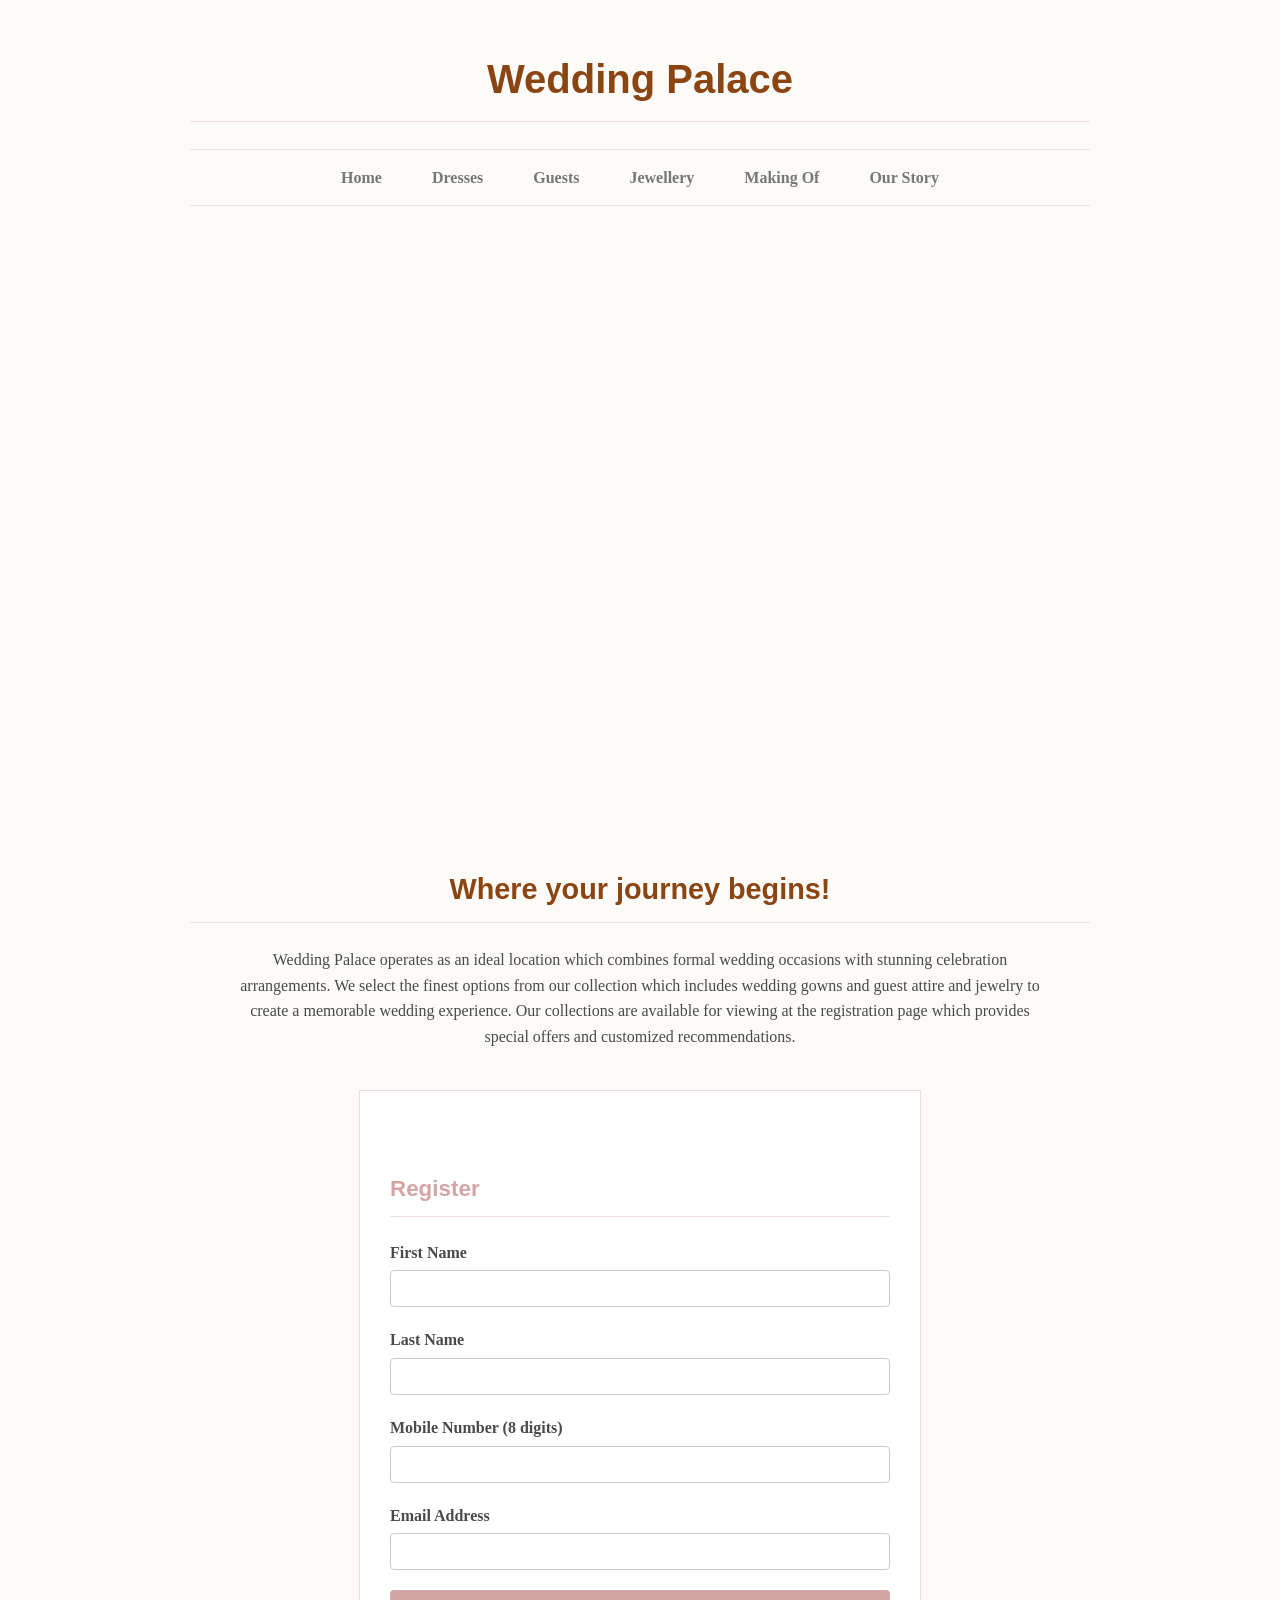
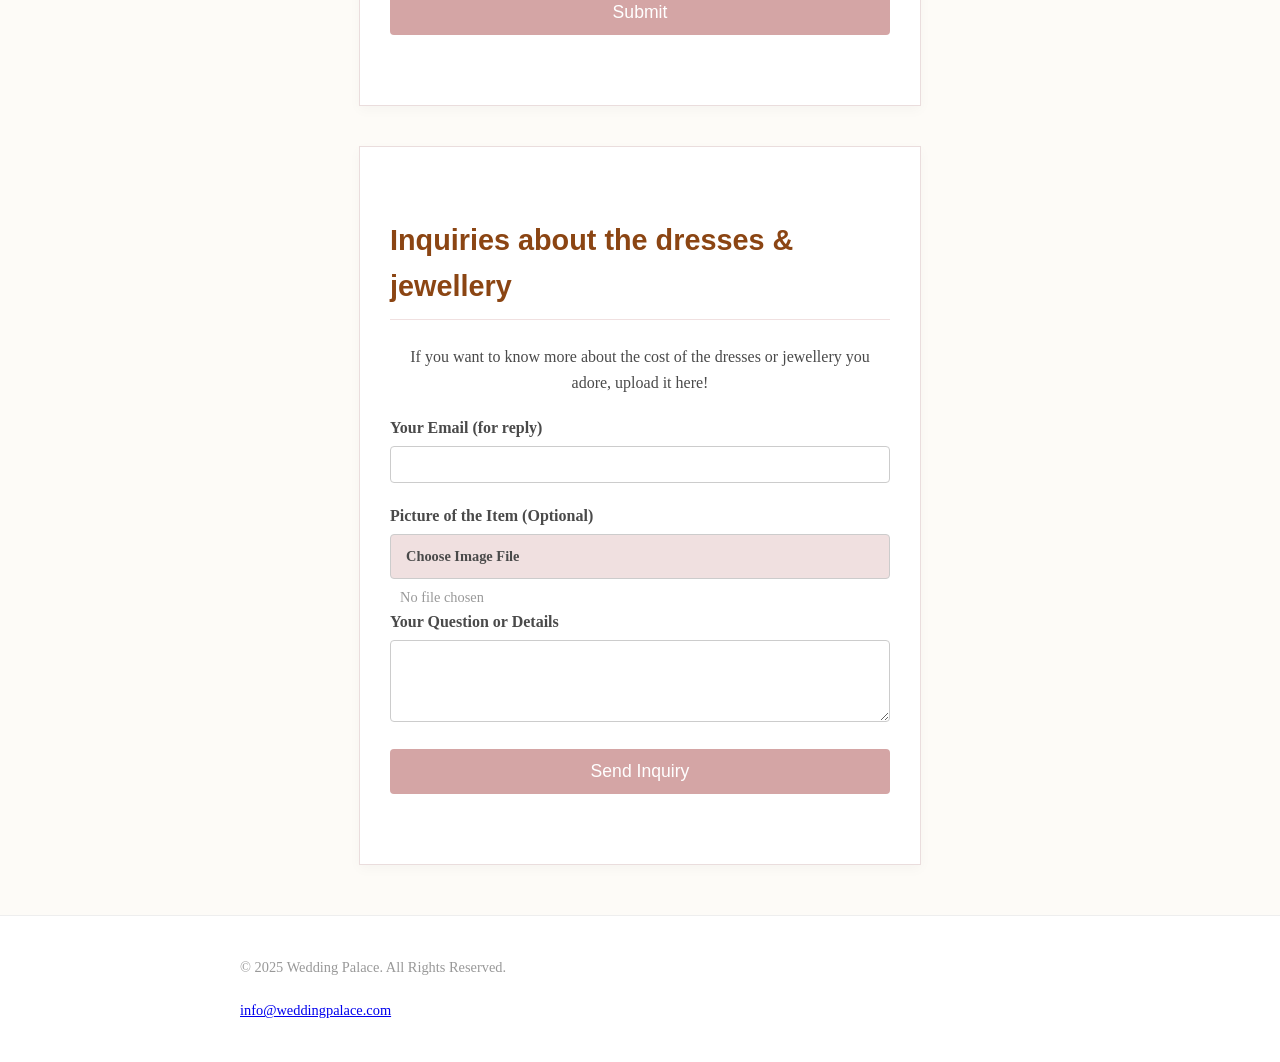
<file: index.html>
<!DOCTYPE html>
<html lang="en">
<head>
    <meta charset="UTF-8">
    <meta name="viewport" content="width=device-width, initial-scale=1.0">
    <title>Home</title>
    <link rel="stylesheet" href="stylesheet.css">
</head>
<body>
    <div class="container">

        <h1>Wedding Palace</h1>

        <nav>
            <a href="index.html">Home</a>
            <a href="dresses.html">Dresses</a>
            <a href="guests.html">Guests</a>
            <a href="jewellery.html">Jewellery</a>
            <a href="making-of.html">Making Of</a>
            <a href="our-story.html">Our Story</a>
        </nav>
    </div>
        <section id="video-section">
        
        <div class="video-container">
            <video autoplay loop muted>
                <source src="vid.mp4" type="video/mp4">
                Your browser does not support the video tag.
            </video>
        </div>
        
    </section>

    <div class="container">
        <section>
            <h2>Where your journey begins!</h2>
            <p style="text-align:center;">
 Wedding Palace operates as an ideal location which combines formal wedding occasions with stunning celebration arrangements. We select the finest options from our collection which includes wedding gowns and guest attire and jewelry to create a memorable wedding experience. Our collections are available for viewing at the registration page which provides special offers and customized recommendations.            </p>
        </section>

        <section class="form-section">
            <h3>Register</h3>
            <form id="registration-form" onsubmit="event.preventDefault(); validateForm();">
                
                <label for="firstName">First Name</label>
                <input type="text" id="firstName" name="firstName" required>

                <label for="lastName">Last Name</label>
                <input type="text" id="lastName" name="lastName" required>

                <label for="mobile">Mobile Number (8 digits)</label>
                <input type="text" id="mobile" name="mobile" required>

                <label for="email">Email Address</label>
                <input type="email" id="email" name="email" required>

                <button type="submit">Submit</button>
            </form>
            
            <div id="form-message"></div>
        </section>
        
        <section class="inquiry-section">
            <h2>Inquiries about the dresses & jewellery</h2>
            <p style="text-align:center;">
       If you want to know more about the cost of the dresses or jewellery you adore, upload it here!            </p>
            <form id="inquiry-form" onsubmit="event.preventDefault(); handleInquirySubmit();">
                <label for="inquiryEmail">Your Email (for reply)</label>
                <input type="email" id="inquiryEmail" name="inquiryEmail" required>

                <label for="itemImage">Picture of the Item (Optional)</label>
                <input type="file" id="itemImage" class="file-upload-input" accept="image/*">
                
                <label for="itemImage" class="file-upload-label">
                    Choose Image File
                </label>
                <span id="file-name" style="margin-left: 10px;">No file chosen</span>
                
                <label for="inquiryMessage">Your Question or Details</label>
                <textarea id="inquiryMessage" rows="4" required></textarea>

                <button type="submit">Send Inquiry</button>
            </form>
            <div id="inquiry-message"></div>
        </section>


    </div>

     <footer>
        <div class="container">
            <p>&copy; 2025 Wedding Palace. All Rights Reserved.</p>
             <p style="margin-top: 5px;"> <a href="mailto:info@weddingpalace.com">info@weddingpalace.com</a> </p>
        </div>
    </footer>


    <script>

        function validateForm() {
            const firstName = document.getElementById('firstName').value.trim();
            const lastName = document.getElementById('lastName').value.trim();
            const mobile = document.getElementById('mobile').value.trim();
            const email = document.getElementById('email').value.trim();
            const messageDiv = document.getElementById('form-message');
            messageDiv.className = '';
            messageDiv.innerHTML = '';

            let isValid = true;
            let errorMessages = [];

            if (!firstName || !lastName || !mobile || !email) {
                errorMessages.push('All fields must be filled out.');
                isValid = false;
            }

            const mobilePattern = /^\d{8}$/;
            if (!mobilePattern.test(mobile)) {
                errorMessages.push('Mobile Number must be exactly 8 digits.');
                isValid = false;
            }

            const emailPattern = /^[^\s@]+@[^\s@]+\.[^\s@]+$/;
            if (!emailPattern.test(email)) {
                errorMessages.push('Please enter a valid email address.');
                isValid = false;
            }

            if (isValid) {
                const fullName = `${firstName} ${lastName}`;
                localStorage.setItem('userName', fullName);
                
                messageDiv.classList.add('success');
                messageDiv.innerHTML = `Success! Welcome, ${fullName}. Your details have been recorded. You can now browse the full collections.`;
                
                document.getElementById('registration-form').reset(); 
                displayWelcomeBackMessage();
            } else {
                messageDiv.classList.add('error');
                messageDiv.innerHTML = '<strong>Validation Errors:</strong><ul>' + errorMessages.map(msg => `<li>${msg}</li>`).join('') + '</ul>';
            }
        }
        
        function displayWelcomeBackMessage() {
            const storedName = localStorage.getItem('userName');
            const formSection = document.querySelector('.form-section');
            let welcomeP = document.getElementById('welcome-back-msg');
            
            if (storedName) {
                if (!welcomeP) {
                    welcomeP = document.createElement('p');
                    welcomeP.id = 'welcome-back-msg';
                    welcomeP.classList.add('welcome-message'); 
                    formSection.insertAdjacentElement('beforebegin', welcomeP);
                }
                welcomeP.innerHTML = `Welcome back, ${storedName}! Enjoy the Wedding Palace collections.`;
            }
        }
        
        window.onload = function() {
            displayWelcomeBackMessage();
            
            const fileInput = document.getElementById('itemImage');
            const fileNameSpan = document.getElementById('file-name');
            fileInput.addEventListener('change', function() {
                if (fileInput.files.length > 0) {
                    fileNameSpan.textContent = fileInput.files[0].name;
                } else {
                    fileNameSpan.textContent = 'No file chosen';
                }
            });
        };


        function handleInquirySubmit() {
            const email = document.getElementById('inquiryEmail').value.trim();
            const message = document.getElementById('inquiryMessage').value.trim();
            const imageFile = document.getElementById('itemImage').files[0];
            const inquiryMessageDiv = document.getElementById('inquiry-message');
            inquiryMessageDiv.className = '';

            if (!email || !message) {
                inquiryMessageDiv.classList.add('error');
                inquiryMessageDiv.innerHTML = 'Please provide your email and a message for the inquiry.';
                return;
            }

            const fileName = imageFile ? imageFile.name : 'No image attached';

            inquiryMessageDiv.classList.add('success');
            inquiryMessageDiv.innerHTML = `
                Thank you for your inquiry sent from ${email}!<br>
                Item: <strong>${fileName}</strong><br>
                We will review your request and reply to you soon.
            `;
            
            document.getElementById('inquiry-form').reset();
            document.getElementById('file-name').textContent = 'No file chosen';
        }
    </script>

</body>
</html>
</file>
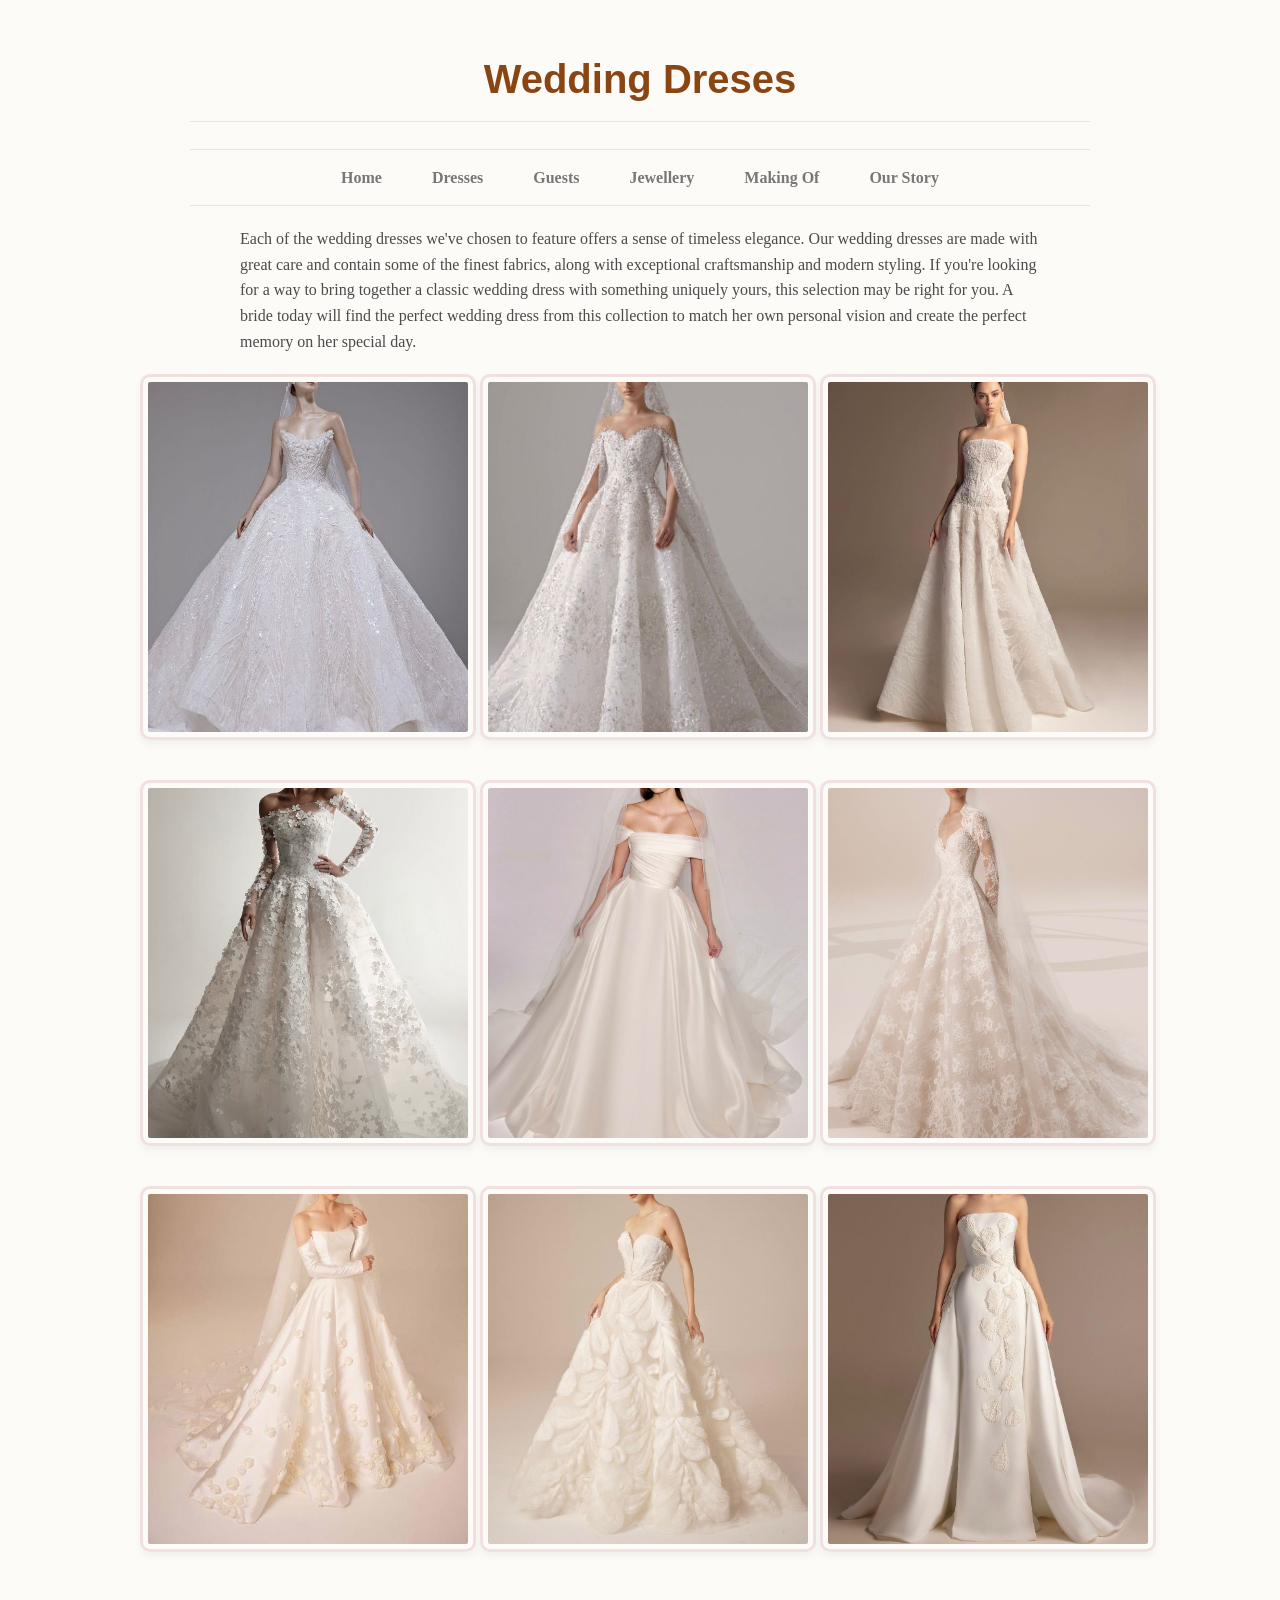
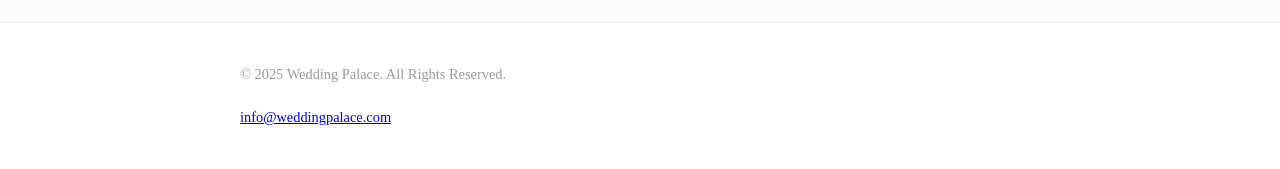
<file: dresses.html>
<!DOCTYPE html>
<html lang="en">
<head>
    <meta charset="UTF-8">
    <meta name="viewport" content="width=device-width, initial-scale=1.0">
    <title>Wedding Dresses</title>
    <link rel="stylesheet" href="stylesheet.css">
</head>

<body>

    <header>
        <div class="container">
            <h1>Wedding Dreses</h1>
        
               <nav>
            <a href="index.html">Home</a>
            <a href="dresses.html">Dresses</a>
            <a href="guests.html">Guests</a>
            <a href="jewllery.html">Jewellery</a>
            <a href="making-of.html">Making Of</a>
            <a href="our-story.html">Our Story</a>
        </nav>
    </header

    <main class="content-wrapper">
        
        <section class="introduction-section">
            <div class="intro-text-box">
<p> Each of the wedding dresses we've chosen to feature offers a sense of timeless elegance. Our wedding dresses are made with great care and contain some of the finest fabrics, along with exceptional craftsmanship and modern styling. If you're looking for a way to bring together a classic wedding dress with something uniquely yours, this selection may be right for you. A bride today will find the perfect wedding dress from this collection to match her own personal vision and create the perfect memory on her special day.</p>            </div>
            
        </section>

      <div class="gallery">
    <img src="dress1.jpg" alt="Dress 1">
    <img src="dress2.jpg" alt="Dress 2">
    <img src="dress3.jpg" alt="Dress 3">
    <img src="dress4.jpg" alt="Dress 4">
    <img src="dress5.jpg" alt="Dress 5">
    <img src="dress6.jpg" alt="Dress 6">
    <img src="dresss7.jpg" alt="Dress 7">
    <img src="dress8.jpg" alt="Dress 8">
    <img src="dress9.jpg" alt="Dress 9">


</div>
        
    </main>

    <footer>
        <div class="container">
            <p>&copy; 2025 Wedding Palace. All Rights Reserved.</p>
             <p style="margin-top: 5px;"> <a href="mailto:info@weddingpalace.com">info@weddingpalace.com</a> </p>
        </div>
    </footer>

</body>
</html>
</file>
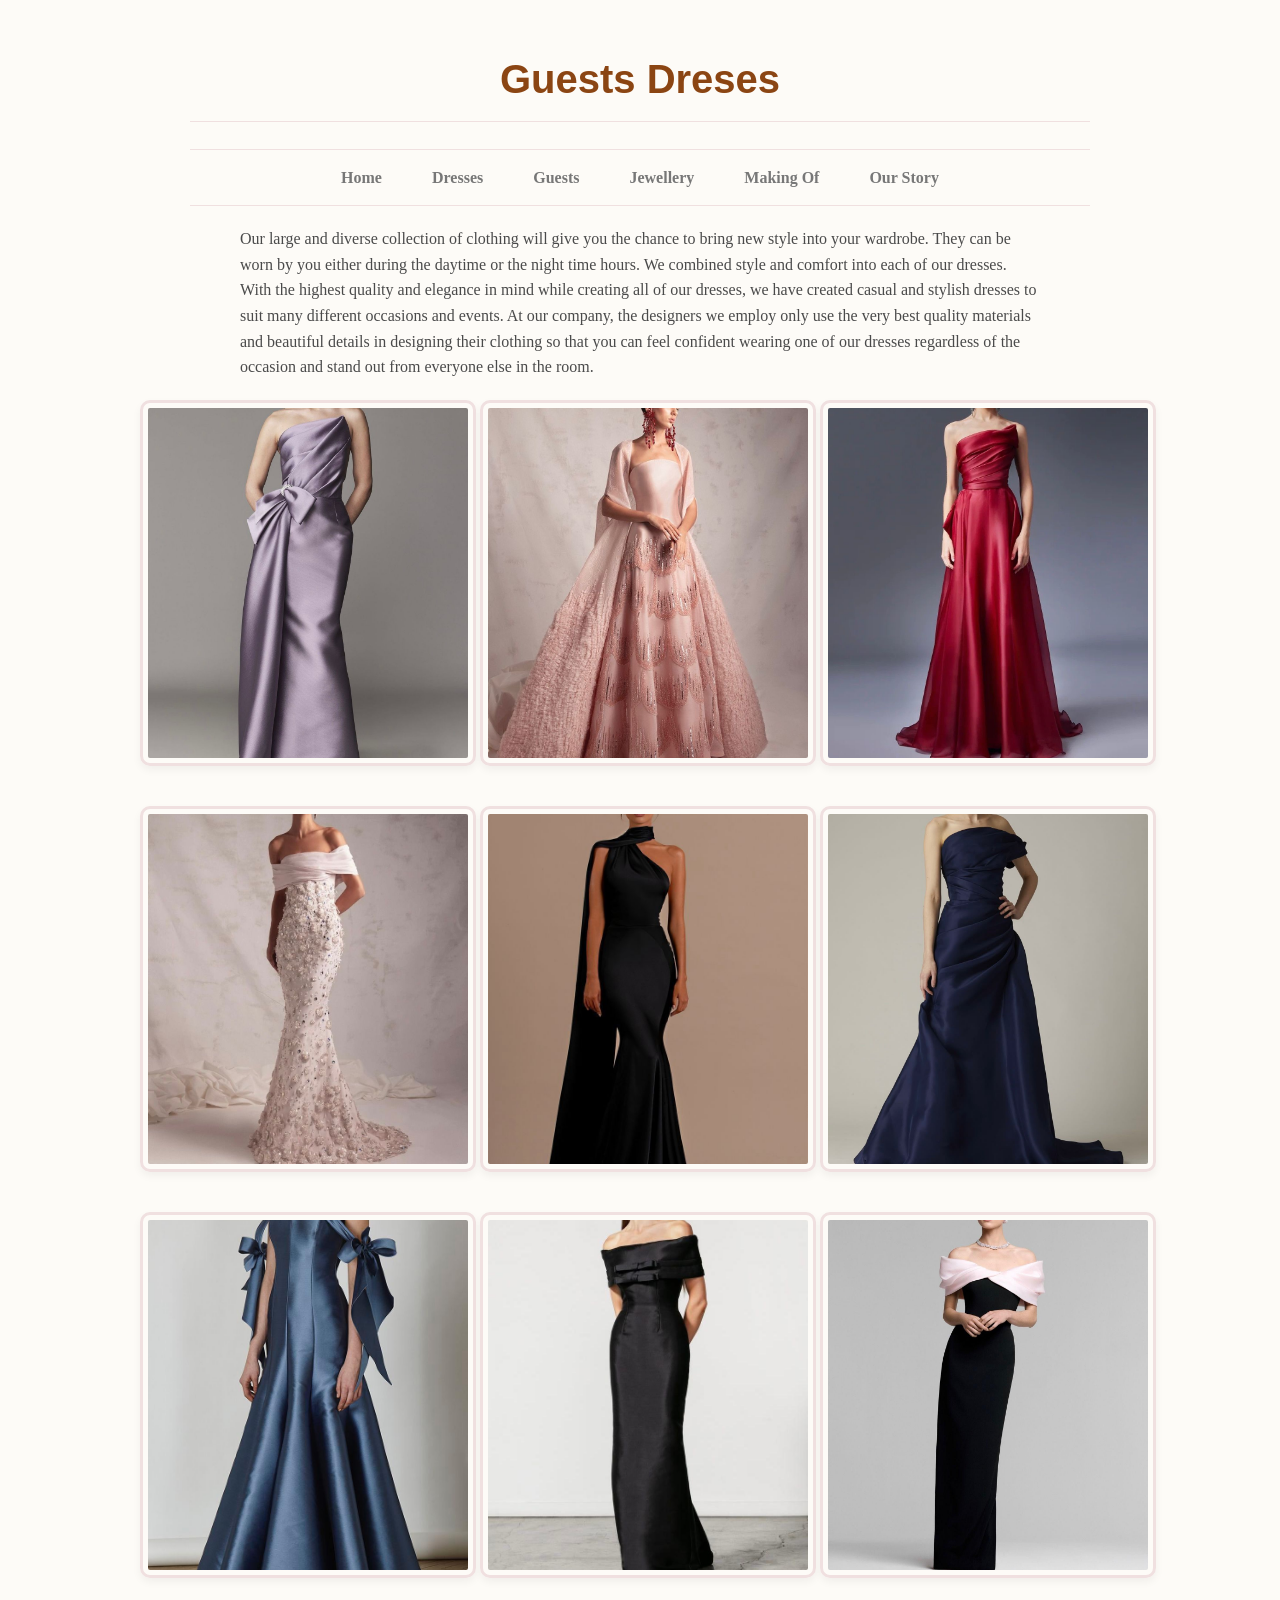
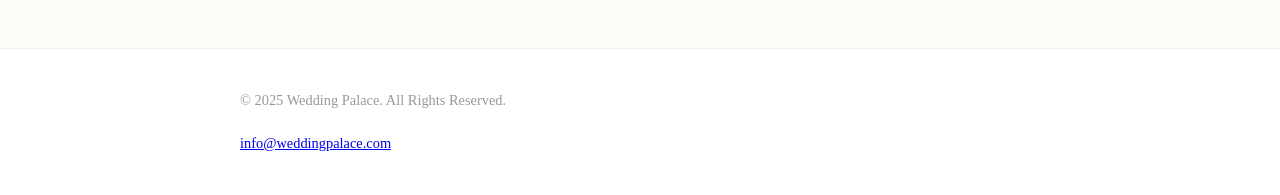
<file: guests.html>
<!DOCTYPE html>
<html lang="en">
<head>
    <meta charset="UTF-8">
    <meta name="viewport" content="width=device-width, initial-scale=1.0">
    <title>Guests Dresses</title>
    <link rel="stylesheet" href="stylesheet.css">
</head>

<body>

    <header>
        <div class="container">
            <h1>Guests Dreses</h1>
        
               <nav>
            <a href="index.html">Home</a>
            <a href="dresses.html">Dresses</a>
            <a href="guests.html">Guests</a>
            <a href="jewllery.html">Jewellery</a>
            <a href="making-of.html">Making Of</a>
            <a href="our-story.html">Our Story</a>
        </nav>
    </header

    <main class="content-wrapper">
        
        <section class="introduction-section">
            <div class="intro-text-box">
<p>Our large and diverse collection of clothing will give you the chance to bring new style into your wardrobe. They can be worn by you either during the daytime or the night time hours. We combined style and comfort into each of our dresses. With the highest quality and elegance in mind while creating all of our dresses, we have created casual and stylish dresses to suit many different occasions and events. At our company, the designers we employ only use the very best quality materials and beautiful details in designing their clothing so that you can feel confident wearing one of our dresses regardless of the occasion and stand out from everyone else in the room.</p>            </div>
            
        </section>

      <div class="gallery">
    <img src="guest1.jpg" alt="Dress 1">
    <img src="guest2.jpg" alt="Dress 2">
    <img src="guest3.jpg" alt="Dress 3">
    <img src="guest4.jpg" alt="Dress 4">
    <img src="guest5.jpg" alt="Dress 5">
    <img src="guest6.jpg" alt="Dress 6">
    <img src="guest7.jpg" alt="Dress 7">
    <img src="guest8.jpg" alt="Dress 8">
    <img src="guest9.jpg" alt="Dress 9">
</div>
        
    </main>

    <footer>
        <div class="container">
            <p>&copy; 2025 Wedding Palace. All Rights Reserved.</p>
             <p style="margin-top: 5px;"> <a href="mailto:info@weddingpalace.com">info@weddingpalace.com</a> </p>
        </div>
    </footer>
</body>
</html>
</file>
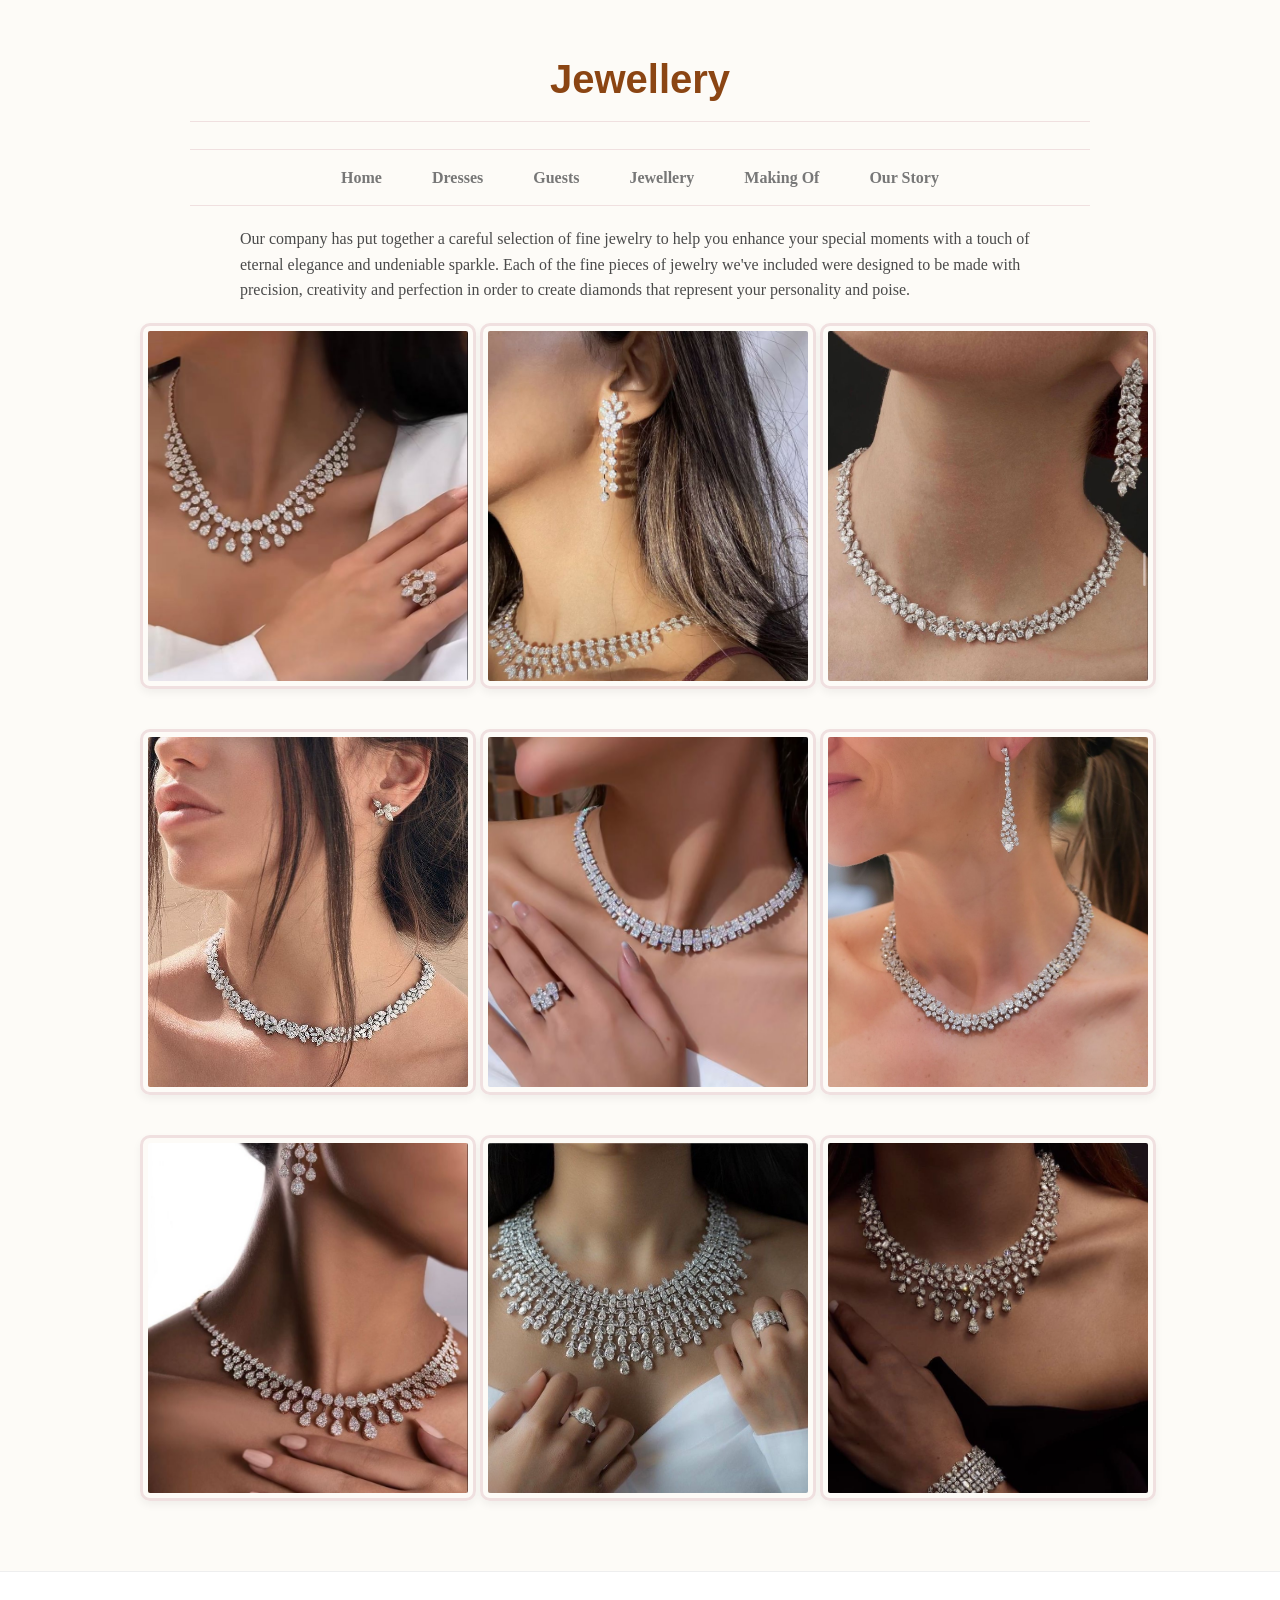
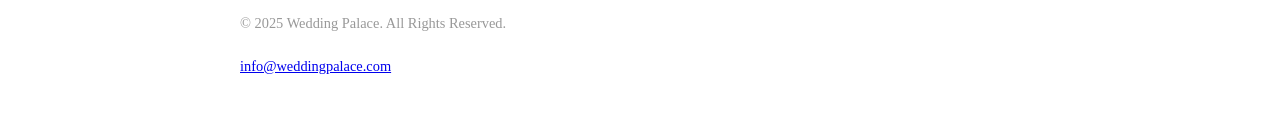
<file: jewllery.html>
<!DOCTYPE html>
<html lang="en">
<head>
    <meta charset="UTF-8">
    <meta name="viewport" content="width=device-width, initial-scale=1.0">
    <title>Jewellerys</title>
    <link rel="stylesheet" href="stylesheet.css">
</head>

<body>

    <header>
        <div class="container">
            <h1>Jewellery</h1>
        
               <nav>
            <a href="index.html">Home</a>
            <a href="dresses.html">Dresses</a>
            <a href="guests.html">Guests</a>
            <a href="jewllery.html">Jewellery</a>
            <a href="making-of.html">Making Of</a>
            <a href="our-story.html">Our Story</a>
        </nav>
    </header

    <main class="content-wrapper">
        
        <section class="introduction-section">
            <div class="intro-text-box">
<p>Our company has put together a careful selection of fine jewelry to help you enhance your special moments with a touch of eternal elegance and undeniable sparkle. Each of the fine pieces of jewelry we've included were designed to be made with precision, creativity and perfection in order to create diamonds that represent your personality and poise.</p>            </div>
            
        </section>

        <div class="gallery">
            <img src="jewellery1.jpg" alt="jewellery1" />
            <img src="jewellery2.jpg" alt="jewellery2" />
            <img src="jewellery3.jpg" alt="jewellery3" />
            <img src="jewellery4.jpg" alt="jewellery4" />
            <img src="jewellery5.jpg" alt="jewellery5" />
            <img src="jewellery6.jpg" alt="jewellery6" />
            <img src="jewellery7.jpg" alt="jewellery7" />
            <img src="jewellery8.jpg" alt="jewellery8" />
            <img src="jewellery9.jpg" alt="jewellery9" />
        </div>
    </main>

    <footer>
        <div class="container">
            <p>&copy; 2025 Wedding Palace. All Rights Reserved.</p>
             <p style="margin-top: 5px;"> <a href="mailto:info@weddingpalace.com">info@weddingpalace.com</a> </p>
        </div>
    </footer>
</body>
</html>
</file>
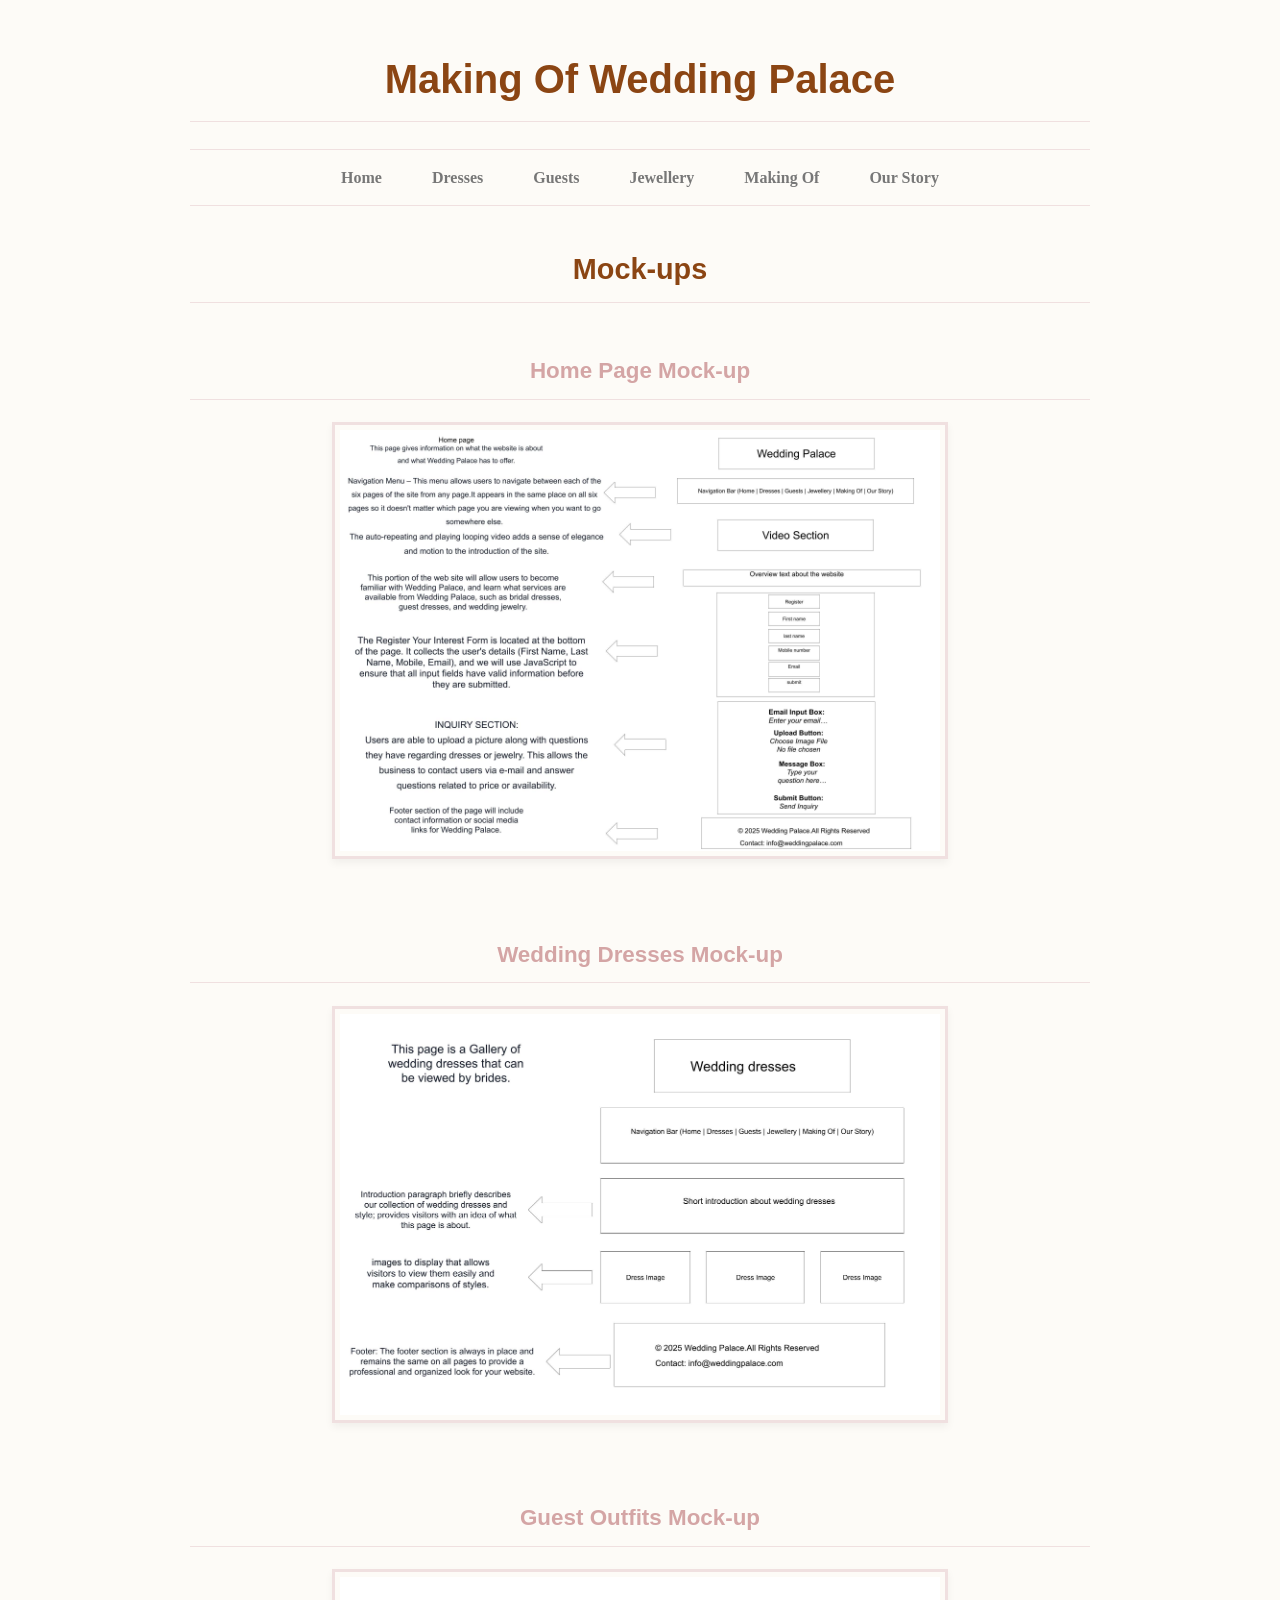
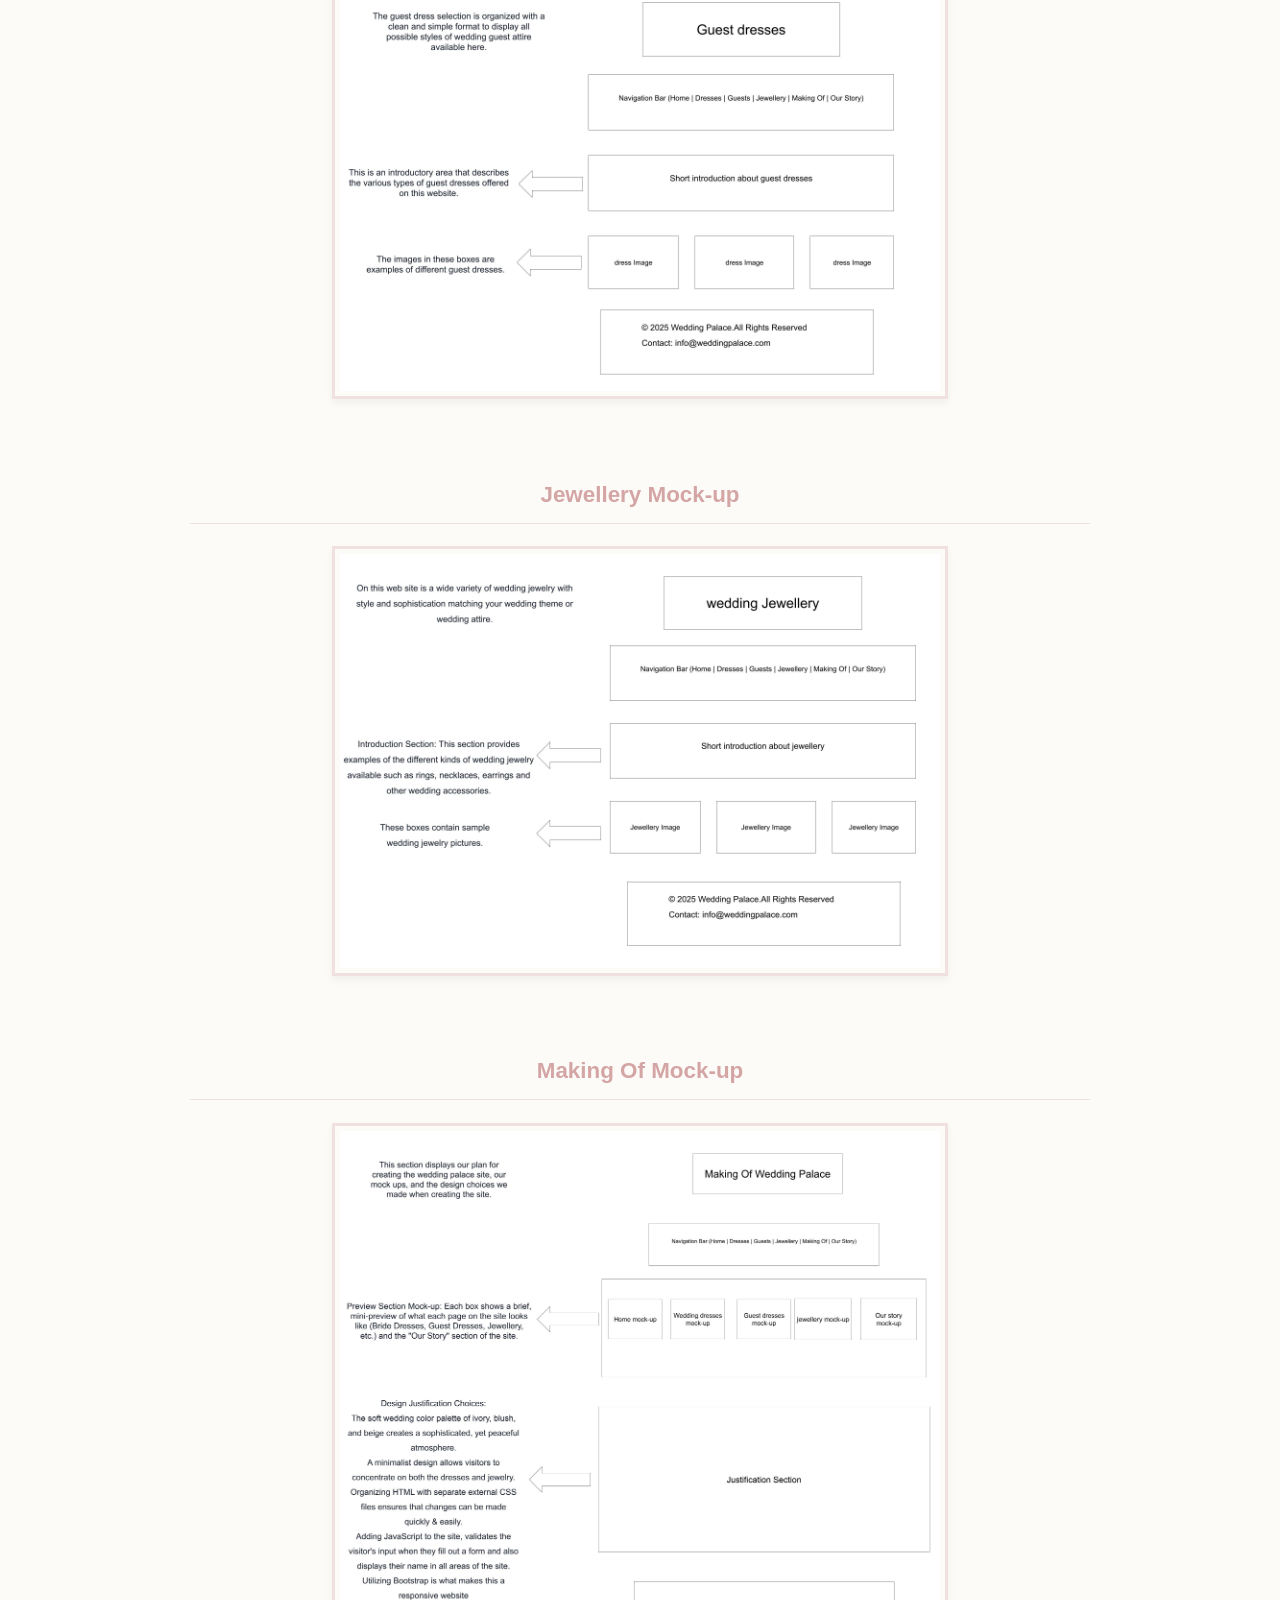
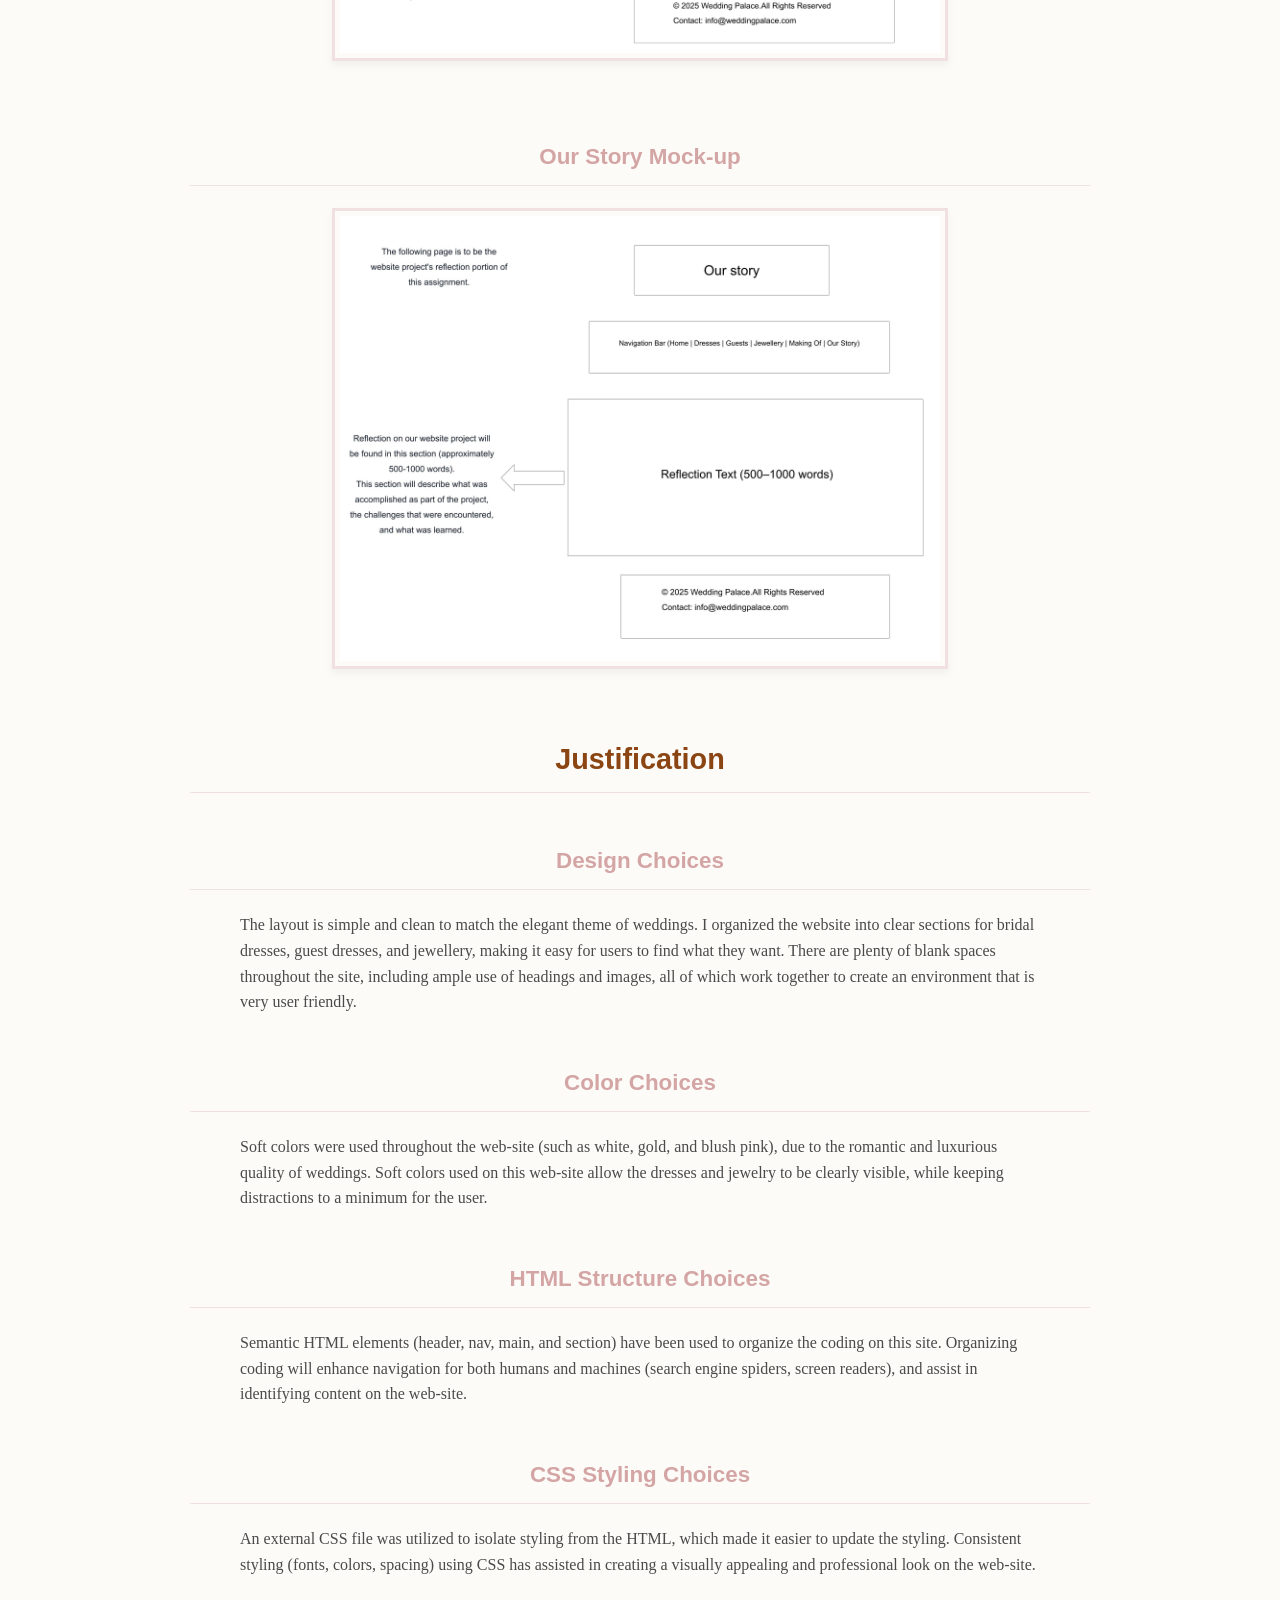
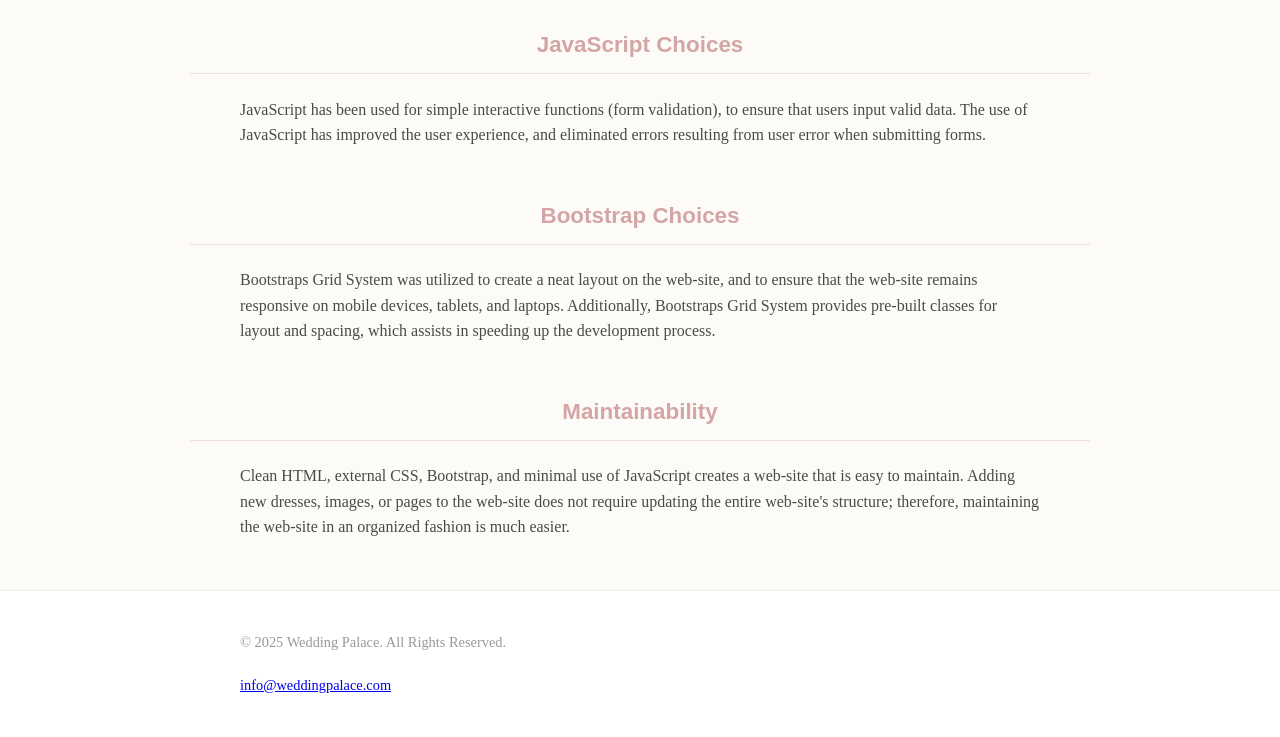
<file: making-of.html>
<!DOCTYPE html>
<html lang="en">
<head>
    <meta charset="UTF-8">
    <meta name="viewport" content="width=device-width, initial-scale=1.0">
    <title>Making Of Wedding Palace</title>
    <link rel="stylesheet" href="stylesheet.css">
</head>
<body>

    <div class="container">

        <h1>Making Of Wedding Palace</h1>

        <nav>
            <a href="index.html">Home</a>
            <a href="dresses.html">Dresses</a>
            <a href="guests.html">Guests</a>
            <a href="jewllery.html">Jewellery</a>
            <a href="making-of.html">Making Of</a>
            <a href="our-story.html">Our Story</a>
        </nav>

        <h2>Mock-ups</h2>

        
        <h3>Home Page Mock-up</h3>
        <img src="mockup-home.jpg" alt="Home mock-up" width="600">

        <h3>Wedding Dresses Mock-up</h3>
        <img src="mockup-dresses.jpg" alt="Dresses mock-up" width="600">

        <h3>Guest Outfits Mock-up</h3>
        <img src="mockup-guests.jpg" alt="Guests mock-up" width="600">

        <h3>Jewellery Mock-up</h3>
        <img src="mockup-jewellery.jpg" alt="Jewellery mock-up" width="600">

        <h3>Making Of Mock-up</h3>
        <img src="mockup-makingof.jpg" alt="Making Of mock-up" width="600">

        <h3>Our Story Mock-up</h3>
        <img src="mockup-ourstory.jpg" alt="Our Story mock-up" width="600">


        <h2>Justification</h2>

       
        <h3>Design Choices</h3>
        <p>
        The layout is simple and clean to match the elegant theme of weddings. 
        I organized the website into clear sections for bridal dresses, guest dresses, 
        and jewellery, making it easy for users to find what they want. There are plenty of blank spaces throughout the site, including ample use of headings and images, all of which work together to create an environment that is very user friendly.
        </p>

       
        <h3>Color Choices</h3>
        <p>
        Soft colors were used throughout the web-site (such as white, gold, and blush pink), due to the romantic and luxurious quality of weddings. Soft colors used on this web-site allow the dresses and jewelry to be clearly visible, while keeping distractions to a minimum for the user.
        </p>

       
        <h3>HTML Structure Choices</h3>
        <p>
        Semantic HTML elements (header, nav, main, and section) have been used to organize the coding on this site. Organizing coding will enhance navigation for both humans and machines (search engine spiders, screen readers), and assist in identifying content on the web-site.
        </p>

      
        <h3>CSS Styling Choices</h3>
        <p>
        An external CSS file was utilized to isolate styling from the HTML, which made it easier to update the styling. Consistent styling (fonts, colors, spacing) using CSS has assisted in creating a visually appealing and professional look on the web-site.
        </p>

       
        <h3>JavaScript Choices</h3>
        <p>
        JavaScript has been used for simple interactive functions (form validation), to ensure that users input valid data. The use of JavaScript has improved the user experience, and eliminated errors resulting from user error when submitting forms.
        </p>

        
        <h3>Bootstrap Choices</h3>
        <p>
        Bootstraps Grid System was utilized to create a neat layout on the web-site, and to ensure that the web-site remains responsive on mobile devices, tablets, and laptops. Additionally, Bootstraps Grid System provides pre-built classes for layout and spacing, which assists in speeding up the development process.
        </p>

       
        <h3>Maintainability</h3>
        <p>
        Clean HTML, external CSS, Bootstrap, and minimal use of JavaScript creates a web-site that is easy to maintain. Adding new dresses, images, or pages to the web-site does not require updating the entire web-site's structure; therefore, maintaining the web-site in an organized fashion is much easier.
        </p>

    </div>

    <footer>
        <div class="container">
            <p>&copy; 2025 Wedding Palace. All Rights Reserved.</p>
             <p style="margin-top: 5px;"> <a href="mailto:info@weddingpalace.com">info@weddingpalace.com</a> </p>
        </div>
    </footer>
</body>
</html>
</file>
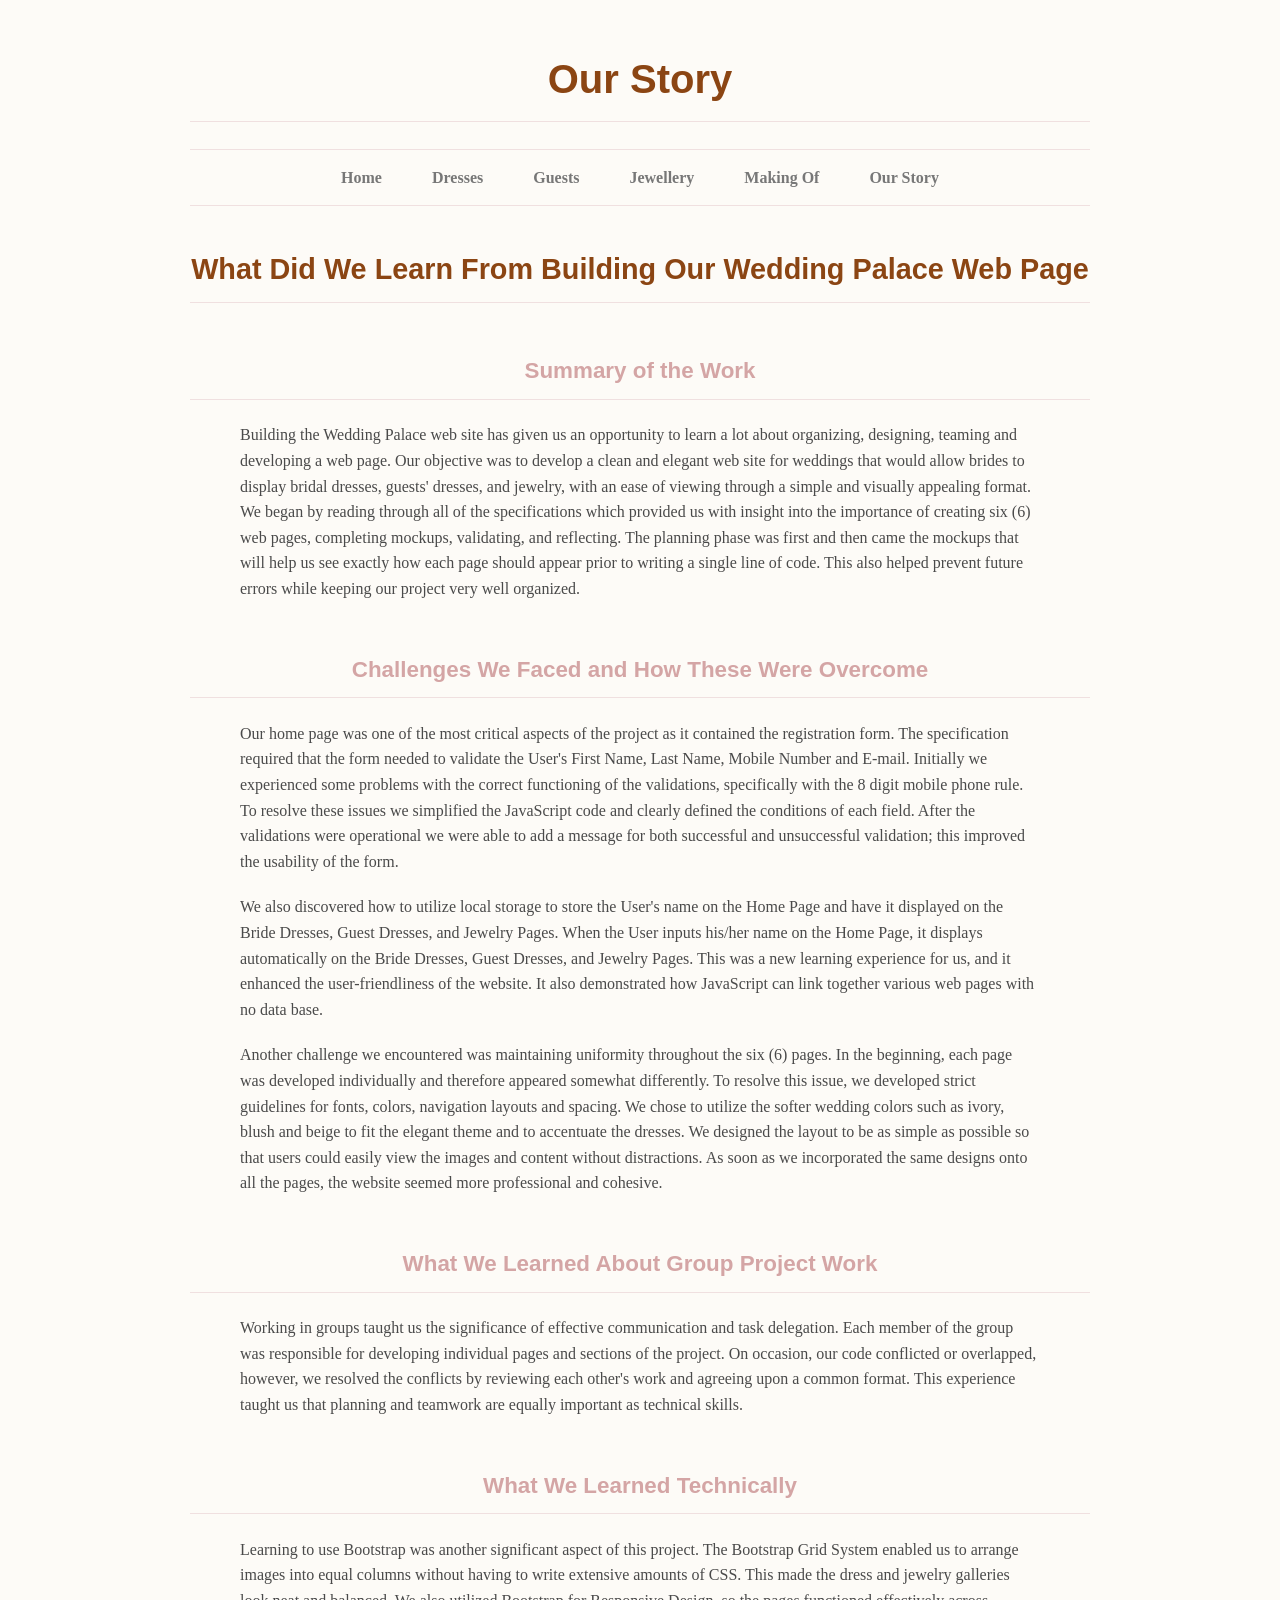
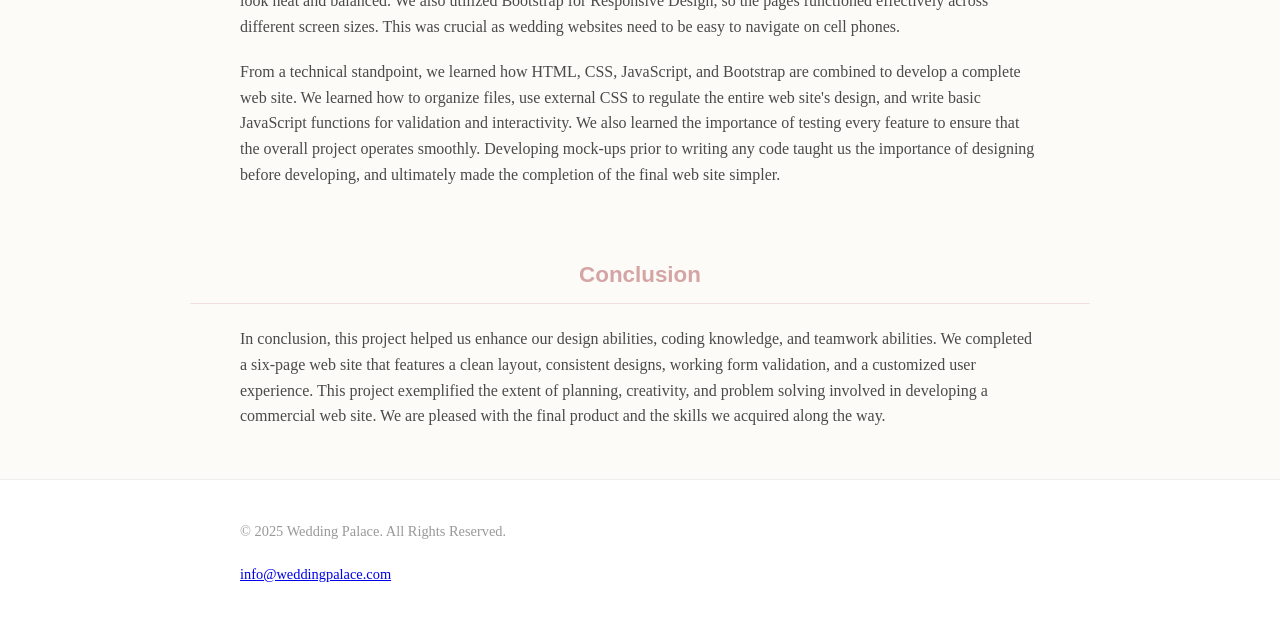
<file: our-story.html>
<!DOCTYPE html>
<html lang="en">
<head>
    <meta charset="UTF-8">
    <meta name="viewport" content="width=device-width, initial-scale=1.0">
    <title>Our Story</title>
    <link rel="stylesheet" href="stylesheet.css">
</head>
<body>

    <div class="container">

        <h1>Our Story</h1>

        <nav>
            <a href="index.html">Home</a>
            <a href="dresses.html">Dresses</a>
            <a href="guests.html">Guests</a>
            <a href="jewllery.html">Jewellery</a>
            <a href="making-of.html">Making Of</a>
            <a href="our-story.html">Our Story</a>
        </nav>

        <h2>What Did We Learn From Building Our Wedding Palace Web Page</h2>
        <p style="text-align:center; color: #d4a5a5;"></p>

        <div class="reflection-content">
            
            <h3>Summary of the Work</h3>
            <p>
                Building the Wedding Palace web site has given us an opportunity to learn a lot about organizing, designing, teaming and developing a web page. Our objective was to develop a clean and elegant web site for weddings that would allow brides to display bridal dresses, guests' dresses, and jewelry, with an ease of viewing through a simple and visually appealing format. We began by reading through all of the specifications which provided us with insight into the importance of creating six (6) web pages, completing mockups, validating, and reflecting. The planning phase was first and then came the mockups that will help us see exactly how each page should appear prior to writing a single line of code. This also helped prevent future errors while keeping our project very well organized.
            </p>

            <h3>Challenges We Faced and How These Were Overcome</h3>
            <p>
                Our home page was one of the most critical aspects of the project as it contained the registration form. The specification required that the form needed to validate the User's First Name, Last Name, Mobile Number and E-mail. Initially we experienced some problems with the correct functioning of the validations, specifically with the 8 digit mobile phone rule. To resolve these issues we simplified the JavaScript code and clearly defined the conditions of each field. After the validations were operational we were able to add a message for both successful and unsuccessful validation; this improved the usability of the form.
            </p>
            <p>
                We also discovered how to utilize local storage to store the User's name on the Home Page and have it displayed on the Bride Dresses, Guest Dresses, and Jewelry Pages. When the User inputs his/her name on the Home Page, it displays automatically on the Bride Dresses, Guest Dresses, and Jewelry Pages. This was a new learning experience for us, and it enhanced the user-friendliness of the website. It also demonstrated how JavaScript can link together various web pages with no data base.
            </p>
            <p>
                Another challenge we encountered was maintaining uniformity throughout the six (6) pages. In the beginning, each page was developed individually and therefore appeared somewhat differently. To resolve this issue, we developed strict guidelines for fonts, colors, navigation layouts and spacing. We chose to utilize the softer wedding colors such as ivory, blush and beige to fit the elegant theme and to accentuate the dresses. We designed the layout to be as simple as possible so that users could easily view the images and content without distractions. As soon as we incorporated the same designs onto all the pages, the website seemed more professional and cohesive.
            </p>

            <h3>What We Learned About Group Project Work</h3>
            <p>
                Working in groups taught us the significance of effective communication and task delegation. Each member of the group was responsible for developing individual pages and sections of the project. On occasion, our code conflicted or overlapped, however, we resolved the conflicts by reviewing each other's work and agreeing upon a common format. This experience taught us that planning and teamwork are equally important as technical skills.
            </p>

            <h3>What We Learned Technically</h3>
            <p>
                Learning to use Bootstrap was another significant aspect of this project. The Bootstrap Grid System enabled us to arrange images into equal columns without having to write extensive amounts of CSS. This made the dress and jewelry galleries look neat and balanced. We also utilized Bootstrap for Responsive Design, so the pages functioned effectively across different screen sizes. This was crucial as wedding websites need to be easy to navigate on cell phones.
            </p>
            <p>
                From a technical standpoint, we learned how HTML, CSS, JavaScript, and Bootstrap are combined to develop a complete web site. We learned how to organize files, use external CSS to regulate the entire web site's design, and write basic JavaScript functions for validation and interactivity. We also learned the importance of testing every feature to ensure that the overall project operates smoothly. Developing mock-ups prior to writing any code taught us the importance of designing before developing, and ultimately made the completion of the final web site simpler.
            </p>

            <h3 style="margin-top: 50px;">Conclusion</h3>
            <p>
                In conclusion, this project helped us enhance our design abilities, coding knowledge, and teamwork abilities. We completed a six-page web site that features a clean layout, consistent designs, working form validation, and a customized user experience. This project exemplified the extent of planning, creativity, and problem solving involved in developing a commercial web site. We are pleased with the final product and the skills we acquired along the way.
            </p>
        </div>

    </div>

    <footer>
        <div class="container">
            <p>&copy; 2025 Wedding Palace. All Rights Reserved.</p>
             <p style="margin-top: 5px;"> <a href="mailto:info@weddingpalace.com">info@weddingpalace.com</a> </p>
        </div>
    </footer>
</body>
</html>
</file>
<file: stylesheet.css>
body {
    font-family: 'Georgia', serif; 
    background-color: #fdfbf7; 
    color: #4a4a4a;
    line-height: 1.6;
    margin: 0;
    padding: 0;
    text-align: center; 
}


.container {
    max-width: 900px; 
    margin: 0 auto; 
    padding: 0 20px; 
}


h1, h2, h3 {
    font-family: 'Helvetica Neue', Arial, sans-serif; 
    color: #8B4513; 
    padding-top: 20px;
    padding-bottom: 10px;
    border-bottom: 1px solid #f0e0e0; 
}

h1 {
    font-size: 2.5em;
    padding-top: 20px; 
}

h2 {
    font-size: 1.8em;
    margin-top: 20px; 
}

h3 {
    font-size: 1.4em;
    margin-top: 30px;
    color: #d4a5a5; 
}

nav {
    margin: 15px auto 0 auto; 
    padding: 10px 0;
    border-top: 1px solid #f0e0e0;
    border-bottom: 1px solid #f0e0e0;
    display: flex; 
    justify-content: center;
}

nav a {
    text-decoration: none;
    color: #777;
    margin: 0 15px;
    padding: 5px 10px;
    font-weight: bold;
    transition: color 0.3s, border-bottom 0.3s;
}

nav a:hover, nav a:active {
    color: #d4a5a5; 
    border-bottom: 2px solid #d4a5a5;
}


p {
    text-align: left; 
    margin: 20px auto;
    padding: 0 10px;
    max-width: 800px;
}


img {
    max-width: 100%; 
    height: auto;
    border: 3px solid #f0e0e0;
    padding: 5px;
    box-shadow: 0 4px 8px rgba(0,0,0,0.05);
    margin-bottom: 20px;
}

.gallery {
    display: grid;
    grid-template-columns: repeat(3, 1fr);
    gap: 20px;
    max-width: 1000px;
    margin: 0 auto;
}

.gallery img {
    width: 100%;
    height: 350px;
    object-fit: cover; 
    border-radius: 10px;
}


#video-section {
    width: 100vw; 
    position: relative;
    left: 50%;
    right: 50%;
    margin-left: -50vw;
    margin-right: -50vw;
    
    padding-top: 0; 
    padding-bottom: 0;
    margin-bottom: 30px; 
    overflow: hidden; 
    text-align: center;
}

.video-container {
    width: 100%;
    margin: 0 auto;
}

.video-container video {
    display: block; 
    width: 100vw; 
    max-width: none; 
    
    height: 610px; 
    
    object-fit: cover; 
    
    border: none; 
    box-shadow: 0 5px 15px rgba(0,0,0,0.1);
}

.form-section, .inquiry-section {
    background-color: #ffffff;
    padding: 30px;
    border: 1px solid #eadddd; 
    box-shadow: 0 4px 12px rgba(0,0,0,0.03);
    max-width: 500px;
    margin: 40px auto;
    text-align: left; 

}

.form-section label, 
.inquiry-section label {
    display: block;
    margin-bottom: 5px;
    font-weight: bold;
    color: #4a4a4a;
}

.form-section input[type="text"],
.form-section input[type="email"],
.inquiry-section input[type="text"],
.inquiry-section input[type="email"],
.inquiry-section textarea {
    width: 100%;
    padding: 10px;
    margin-bottom: 20px;
    border: 1px solid #ccc;
    border-radius: 4px;
    box-sizing: border-box;
}

.form-section button, 
.inquiry-section button {
    background-color: #d4a5a5; 
    color: white;
    padding: 12px 20px;
    border: none;
    border-radius: 4px;
    cursor: pointer;
    width: 100%;
    font-size: 1.1em;
    transition: background-color 0.3s;
}

.form-section button:hover, 
.inquiry-section button:hover {
    background-color: #c79595;
}

.file-upload-input {
    display: none;
}
.file-upload-label {
    display: inline-block;
    background-color: #f0e0e0;
    color: #4a4a4a;
    padding: 10px 15px;
    border-radius: 4px;
    cursor: pointer;
    border: 1px solid #ccc;
    transition: background-color 0.3s;
    font-size: 0.9em;
}
.file-upload-label:hover {
    background-color: #e0d0d0;
}
#file-name {
    color: #999;
    font-size: 0.9em;
}

#form-message, #inquiry-message {
    margin-top: 20px;
    padding: 10px;
    border-radius: 4px;
    text-align: center;
    font-weight: bold;
    list-style: none; 
}

.success {
    background-color: #d4a5a533; 
    color: #8B4513; 
    border: 1px solid #d4a5a5;
}
.error {
    background-color: #f8d7da; 
    color: #721c24; 
    border: 1px solid #f5c6cb;
}
.welcome-message {
    text-align: center;
    font-size: 1.2em;
    color: #d4a5a5; 
    font-weight: bold;
    margin-bottom: -20px; 
}


footer {
    margin-top: 50px;
    padding: 20px;
    background-color: #fff;
    border-top: 1px solid #eee;
    font-size: 0.9em;
    color: #999;
}

body {
    min-height: 100vh;
}
</file>
